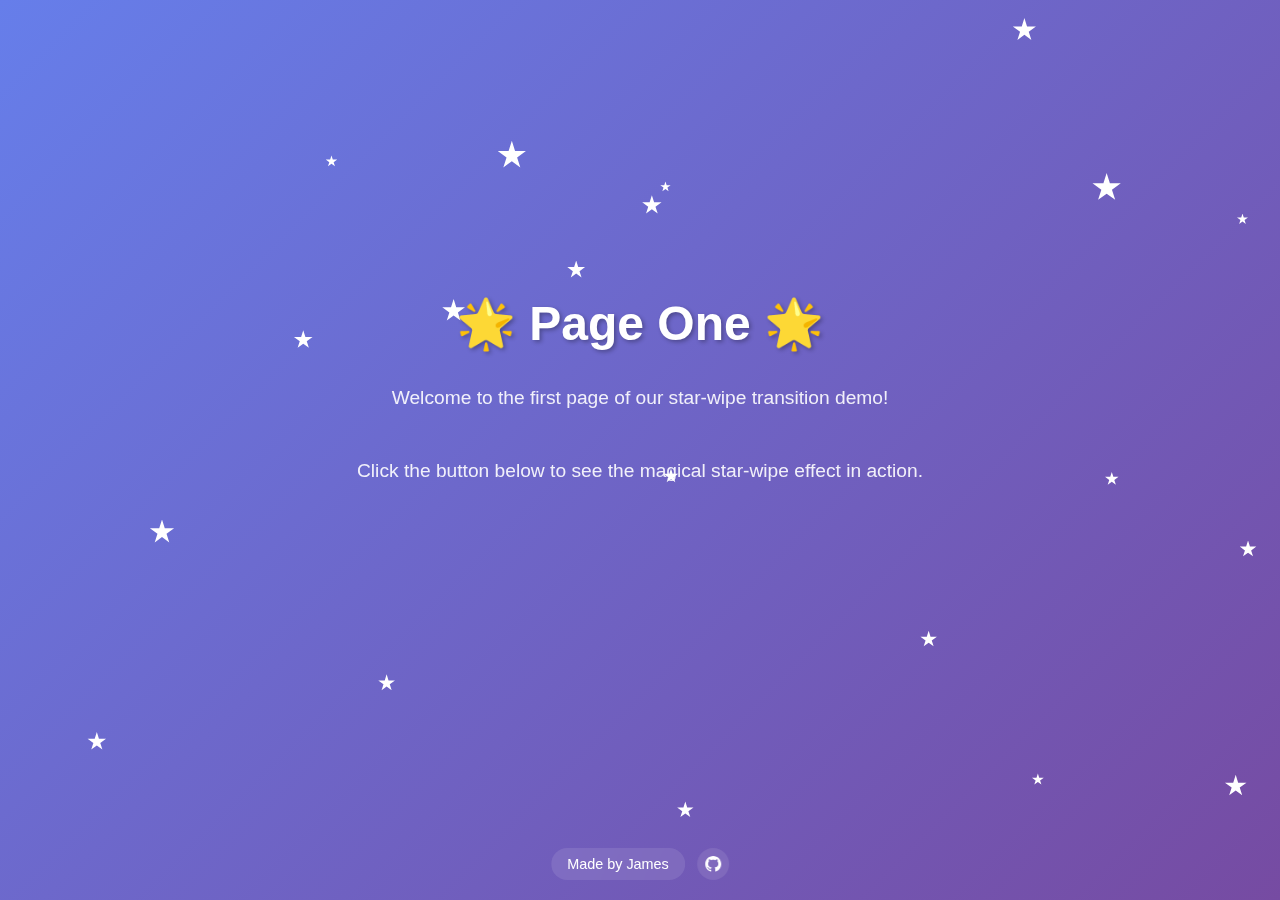
<file: index.html>
<!DOCTYPE html>
<html lang="en">
  <head>
    <meta charset="UTF-8" />
    <meta name="viewport" content="width=device-width, initial-scale=1.0" />
    <title>starwipe.fun</title>
    <link rel="stylesheet" href="styles.css">
    <link rel="icon" href="https://fav.farm/🌈" />
  </head>
  <body class="page-1">
    <div class="stars" id="stars"></div>

    <h1>🌟 Page One 🌟</h1>
    <p>Welcome to the first page of our star-wipe transition demo!</p>
    <p>Click the button below to see the magical star-wipe effect in action.</p>

    <a href="2.html" class="nav-button">
      ✨ Go to Page 2 ✨
    </a>

    <div class="like-component">
      <button class="like-button" id="like-button">
        <span class="heart" id="heart">❤️</span>
        <span class="like-count" id="like-count">0</span>
      </button>
    </div>

    <div class="bottom-buttons">
      <a href="https://jameskeezer.dev" class="made-by" target="_blank" rel="noopener">
        Made by James
      </a>

      <a href="https://github.com/Jamesllllllllll/star-wipe-view-transition" class="github-code" target="_blank" rel="noopener">
        <svg viewBox="0 0 24 24">
          <path d="M12 0c-6.626 0-12 5.373-12 12 0 5.302 3.438 9.8 8.207 11.387.599.111.793-.261.793-.577v-2.234c-3.338.726-4.033-1.416-4.033-1.416-.546-1.387-1.333-1.756-1.333-1.756-1.089-.745.083-.729.083-.729 1.205.084 1.839 1.237 1.839 1.237 1.07 1.834 2.807 1.304 3.492.997.107-.775.418-1.305.762-1.604-2.665-.305-5.467-1.334-5.467-5.931 0-1.311.469-2.381 1.236-3.221-.124-.303-.535-1.524.117-3.176 0 0 1.008-.322 3.301 1.23.957-.266 1.983-.399 3.003-.404 1.02.005 2.047.138 3.006.404 2.291-1.552 3.297-1.23 3.297-1.23.653 1.653.242 2.874.118 3.176.77.84 1.235 1.911 1.235 3.221 0 4.609-2.807 5.624-5.479 5.921.43.372.823 1.102.823 2.222v3.293c0 .319.192.694.801.576 4.765-1.589 8.199-6.086 8.199-11.386 0-6.627-5.373-12-12-12z"/>
        </svg>
      </a>
    </div>

    <script src="script.js"></script>
    <script src="page1.js"></script>
    <script src="like.js"></script>
  </body>
</html>
</file>
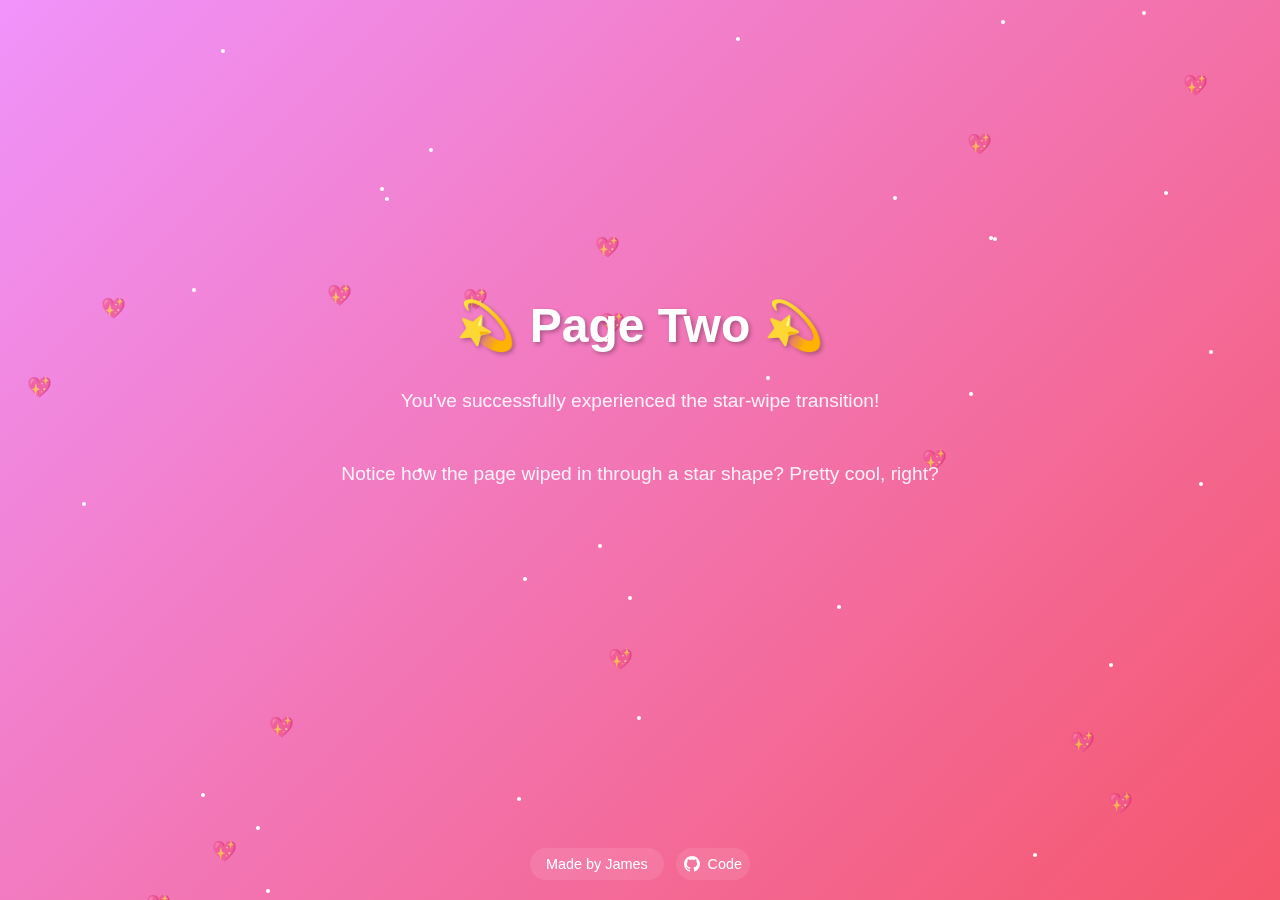
<file: 2.html>
<!DOCTYPE html>
<html lang="en">
  <head>
    <meta charset="UTF-8" />
    <meta name="viewport" content="width=device-width, initial-scale=1.0" />
    <title>starwipe.fun</title>
    <link rel="stylesheet" href="styles.css" />
    <link rel="icon" href="https://fav.farm/🌈" />
  </head>
  <body class="page-2">
    <div class="hearts" id="hearts"></div>

    <h1>💫 Page Two 💫</h1>
    <p>You've successfully experienced the star-wipe transition!</p>
    <p>
      Notice how the page wiped in through a star shape? Pretty cool, right?
    </p>

         <a href="/" class="nav-button"> 🌟 Back to Page 1 🌟 </a>

     <button class="grab-code-button" onclick="showCodeModal()">✨ Grab the Code ✨</button>

     <dialog id="codeModal" class="code-modal">
       <div class="code-snippet">
         <div class="code-snippet-header">
           <h3>✨ The Magic Sauce ✨</h3>
           <button class="copy-button" onclick="copyCSS()">Copy CSS</button>
         </div>
         <div class="code-snippet-content">
        <div><span class="selector">@view-transition</span> {</div>
         <div>&nbsp;&nbsp;<span class="property">navigation</span>: <span class="value">auto</span>;</div>
         <div>}</div>
         <br>
         <div><span class="selector">::view-transition-old(root)</span> {</div>
         <div>&nbsp;&nbsp;<span class="property">animation</span>: <span class="animation">star-wipe-out</span> <span class="value">0.9s</span> <span class="value">ease-in-out</span>;</div>
         <div>}</div>
         <br>
         <div><span class="selector">::view-transition-new(root)</span> {</div>
         <div>&nbsp;&nbsp;<span class="property">animation</span>: <span class="animation">star-wipe-in</span> <span class="value">0.9s</span> <span class="value">ease-in-out</span>;</div>
         <div>}</div>
         <br>
         <div><span class="comment">/* Required to show the old page content during the transition */</span></div>
         <div><span class="keyframes">@keyframes</span> <span class="animation">star-wipe-out</span> {</div>
         <div>&nbsp;&nbsp;<span class="property">from</span> {</div>
         <div>&nbsp;&nbsp;&nbsp;&nbsp;<span class="property">opacity</span>: <span class="value">1</span>;</div>
         <div>&nbsp;&nbsp;}</div>
         <div>&nbsp;&nbsp;<span class="property">to</span> {</div>
         <div>&nbsp;&nbsp;&nbsp;&nbsp;<span class="property">opacity</span>: <span class="value">1</span>;</div>
         <div>&nbsp;&nbsp;}</div>
         <div>}</div>
         <br>
         <div><span class="keyframes">@keyframes</span> <span class="animation">star-wipe-in</span> {</div>
         <div>&nbsp;&nbsp;<span class="property">from</span> {</div>
         <div>&nbsp;&nbsp;&nbsp;&nbsp;<span class="property">clip-path</span>: <span class="value">polygon(50% 50%, 50% 50%, 50% 50%, 50% 50%, 50% 50%, 50% 50%, 50% 50%, 50% 50%, 50% 50%, 50% 50%)</span>;</div>
         <div>&nbsp;&nbsp;}</div>
         <div>&nbsp;&nbsp;<span class="property">to</span> {</div>
         <div>&nbsp;&nbsp;&nbsp;&nbsp;<span class="property">clip-path</span>: <span class="value">polygon(calc(50vmin + 50vw - 50vmin) -300vmin, calc(188vmin + 50vw - 50vmin) -24vmin, calc(484vmin + 50vw - 50vmin) -24vmin, calc(244vmin + 50vw - 50vmin) 152vmin, calc(332vmin + 50vw - 50vmin) 424vmin, calc(50vmin + 50vw - 50vmin) 256vmin, calc(-232vmin + 50vw - 50vmin) 424vmin, calc(-144vmin + 50vw - 50vmin) 152vmin, calc(-384vmin + 50vw - 50vmin) -24vmin, calc(-88vmin + 50vw - 50vmin) -24vmin)</span>;</div>
         <div>&nbsp;&nbsp;}</div>
         <div>}</div>
       </div>
     </dialog>

    <div class="bottom-buttons">
      <a href="https://jameskeezer.dev" class="made-by" target="_blank" rel="noopener">
        Made by James
      </a>

      <a href="https://github.com/Jamesllllllllll/star-wipe-view-transition" class="github-code" target="_blank" rel="noopener">
        <svg viewBox="0 0 24 24">
          <path d="M12 0c-6.626 0-12 5.373-12 12 0 5.302 3.438 9.8 8.207 11.387.599.111.793-.261.793-.577v-2.234c-3.338.726-4.033-1.416-4.033-1.416-.546-1.387-1.333-1.756-1.333-1.756-1.089-.745.083-.729.083-.729 1.205.084 1.839 1.237 1.839 1.237 1.07 1.834 2.807 1.304 3.492.997.107-.775.418-1.305.762-1.604-2.665-.305-5.467-1.334-5.467-5.931 0-1.311.469-2.381 1.236-3.221-.124-.303-.535-1.524.117-3.176 0 0 1.008-.322 3.301 1.23.957-.266 1.983-.399 3.003-.404 1.02.005 2.047.138 3.006.404 2.291-1.552 3.297-1.23 3.297-1.23.653 1.653.242 2.874.118 3.176.77.84 1.235 1.911 1.235 3.221 0 4.609-2.807 5.624-5.479 5.921.43.372.823 1.102.823 2.222v3.293c0 .319.192.694.801.576 4.765-1.589 8.199-6.086 8.199-11.386 0-6.627-5.373-12-12-12z"/>
        </svg>
        Code
      </a>
    </div>

    <script src="script.js"></script>
    <script src="page2.js"></script>
  </body>
</html>
</file>
<file: styles.css>
@view-transition {
    navigation: auto;
}

/* Star Wipe Animations */

::view-transition-old(root) {
    animation: star-wipe-out 0.9s ease-in-out;
}

::view-transition-new(root) {
    animation: star-wipe-in 0.9s ease-in-out;
}

@keyframes star-wipe-out {
    /* Required to keep old page visible during transition */
}

@keyframes star-wipe-in {
    from {
        clip-path: polygon(50% 50%, 50% 50%, 50% 50%, 50% 50%, 50% 50%, 50% 50%, 50% 50%, 50% 50%, 50% 50%, 50% 50%);
    }
    to {
        clip-path: polygon(calc(50vmin + 50vw - 50vmin) -300vmin, calc(188vmin + 50vw - 50vmin) -24vmin, calc(484vmin + 50vw - 50vmin) -24vmin, calc(244vmin + 50vw - 50vmin) 152vmin, calc(332vmin + 50vw - 50vmin) 424vmin, calc(50vmin + 50vw - 50vmin) 256vmin, calc(-232vmin + 50vw - 50vmin) 424vmin, calc(-144vmin + 50vw - 50vmin) 152vmin, calc(-384vmin + 50vw - 50vmin) -24vmin, calc(-88vmin + 50vw - 50vmin) -24vmin);
    }
}

/* Base Page Styling - Shared */
body {
    margin: 0;
    padding: 0;
    font-family: 'Arial', sans-serif;
    color: white;
    height: 100vh;
    display: flex;
    flex-direction: column;
    justify-content: center;
    align-items: center;
    text-align: center;
}

h1 {
    font-size: 3rem;
    margin-bottom: 1rem;
    text-shadow: 2px 2px 4px rgba(0,0,0,0.3);
}

p {
    font-size: 1.2rem;
    margin-bottom: 2rem;
    opacity: 0.9;
}

/* Navigation Button - Shared */
.nav-button {
    background: rgba(255,255,255,0.2);
    border: 2px solid rgba(255,255,255,0.3);
    color: white;
    padding: 12px 24px;
    font-size: 1.1rem;
    border-radius: 30px;
    cursor: pointer;
    transition: all 0.3s ease;
    text-decoration: none;
    display: inline-block;
    backdrop-filter: blur(10px);
    opacity: 0;
    animation: fadeInButton 0.3s ease-out 1s forwards;
}

.nav-button:hover {
    background: rgba(255,255,255,0.3);
    border-color: rgba(255,255,255,0.5);
    transform: translateY(-2px);
    box-shadow: 0 5px 15px rgba(0,0,0,0.2);
}

/* Page 1 Specific Styles */
.page-1 {
    background: linear-gradient(135deg, #667eea 0%, #764ba2 100%);
}

.page-1 .stars {
    position: fixed;
    top: 0;
    left: 0;
    width: 100%;
    height: 100%;
    pointer-events: none;
    z-index: -1;
}

.page-1 .star {
    position: absolute;
    background: white;
    clip-path: polygon(50% 0%, 61% 35%, 98% 35%, 68% 57%, 79% 91%, 50% 70%, 21% 91%, 32% 57%, 2% 35%, 39% 35%);
    animation: twinkle 2s infinite alternate;
}

@keyframes twinkle {
    0% { opacity: 0.3; transform: scale(1); }
    100% { opacity: 0.8; transform: scale(1.1); }
}

/* Page 2 Specific Styles */
.page-2 {
    background: linear-gradient(135deg, #f093fb 0%, #f5576c 100%);
}

.page-2 .hearts {
    position: fixed;
    top: 0;
    left: 0;
    width: 100%;
    height: 100%;
    pointer-events: none;
    z-index: -1;
}

.page-2 .hearts .heart {
    position: absolute;
    color: rgba(255,255,255,0.7);
    font-size: 20px;
    animation: float 3s infinite ease-in-out;
}

.page-2 .constellation {
    position: fixed;
    width: 4px;
    height: 4px;
    background: white;
    border-radius: 50%;
    animation: pulse 2s infinite;
}

@keyframes float {
    0%, 100% { transform: translateY(0px) rotate(0deg); }
    50% { transform: translateY(-20px) rotate(10deg); }
}

@keyframes pulse {
    0%, 100% { opacity: 0.4; transform: scale(1); }
    50% { opacity: 1; transform: scale(1.5); }
}

/* Shared Animations */
@keyframes fadeInButton {
    from { opacity: 0; transform: translateY(8px); }
    to { opacity: 1; transform: translateY(0); }
}

/* Interactive Sparkle Effects */
@keyframes sparkle-pop {
    0% { transform: scale(0) rotate(0deg); opacity: 1; }
    50% { transform: scale(1.2) rotate(180deg); opacity: 1; }
    100% { transform: scale(0) rotate(360deg); opacity: 0; }
}

@keyframes sparkle-burst {
    0% { transform: scale(0) rotate(0deg); opacity: 1; }
    50% { transform: scale(1.5) rotate(180deg); opacity: 1; }
    100% { transform: scale(0) rotate(360deg); opacity: 0; }
}

/* Browser Support Notice */
.browser-notice {
    position: fixed;
    bottom: 20px;
    left: 50%;
    transform: translateX(-50%);
    background: rgba(255,255,255,0.1);
    padding: 10px 20px;
    border-radius: 20px;
    font-size: 0.9rem;
    backdrop-filter: blur(10px);
}

.made-by {
    background: rgba(255,255,255,0.1);
    padding: 8px 16px;
    border-radius: 20px;
    font-size: 0.9rem;
    backdrop-filter: blur(10px);
    color: white;
    text-decoration: none;
    display: flex;
    align-items: center;
    gap: 8px;
    transition: all 0.3s ease;
}

.made-by:hover {
    background: rgba(255,255,255,0.2);
}

.github-code {
    background: rgba(255,255,255,0.1);
    padding: 8px;
    border-radius: 20px;
    font-size: 0.9rem;
    backdrop-filter: blur(10px);
    color: white;
    text-decoration: none;
    display: flex;
    align-items: center;
    gap: 8px;
    transition: all 0.3s ease;
}

.github-code:hover {
    background: rgba(255,255,255,0.2);
}

.bottom-buttons {
    position: fixed;
    bottom: 20px;
    left: 50%;
    transform: translateX(-50%);
    display: flex;
    gap: 12px;
    z-index: 1000;
}

.made-by svg,
.github-code svg {
    width: 16px;
    height: 16px;
    fill: currentColor;
}

/* Grab Code Button */
.grab-code-button {
    background: rgba(255,255,255,0.2);
    border: 2px solid rgba(255,255,255,0.3);
    color: white;
    padding: 12px 24px;
    font-size: 1.1rem;
    border-radius: 30px;
    cursor: pointer;
    transition: all 0.3s ease;
    backdrop-filter: blur(10px);
    margin-top: 20px;
    font-family: 'Arial', sans-serif;
    opacity: 0;
    animation: fadeInButton 0.3s ease-out 1.2s forwards;
}

.grab-code-button:hover {
    background: rgba(255,255,255,0.3);
    border-color: rgba(255,255,255,0.5);
    transform: translateY(-2px);
    box-shadow: 0 5px 15px rgba(0,0,0,0.2);
}

/* Modal Styles */
.code-modal {
    border: none;
    border-radius: 12px;
    padding: 0;
    background: transparent;
    box-shadow: none;
    opacity: 1;
    transform: translateY(0);
    transition: opacity 0.3s ease, transform 0.3s ease;
}

@starting-style {
    .code-modal {
        opacity: 0;
        transform: translateY(8px);
    }
    
    .code-modal::backdrop {
        opacity: 0;
    }
}

.code-modal::backdrop {
    background: rgba(0, 0, 0, 0.7);
    backdrop-filter: blur(5px);
    opacity: 1;
    transition: opacity 0.3s ease;
}

/* Code Snippet Component */
.code-snippet {
    background: rgba(0, 0, 0, 0.9);
    border: 2px solid rgba(255, 255, 255, 0.2);
    border-radius: 12px;
    font-family: 'Courier New', monospace;
    font-size: 0.85rem;
    line-height: 1.4;
    color: #e6e6e6;
    max-width: 600px;
    max-height: 80vh;
    overflow: auto;
    overflow-x: auto;
    white-space: nowrap;
    backdrop-filter: blur(10px);
    box-shadow: 0 8px 32px rgba(0, 0, 0, 0.3);
    position: relative;
}

/* Custom Scrollbars */
.code-snippet::-webkit-scrollbar {
    width: 8px;
    height: 8px;
}

.code-snippet::-webkit-scrollbar-track {
    background: #37181f;
    border-radius: 4px;
}

.code-snippet::-webkit-scrollbar-thumb {
    background: #592d37;
    border-radius: 4px;
    transition: background 0.2s ease;
}

.code-snippet::-webkit-scrollbar-thumb:hover {
    background: #5e313b;
}

.code-snippet::-webkit-scrollbar-corner {
    background: #592d37;
    border-radius: 4px;
}

.code-snippet-header {
    position: sticky;
    top: 0;
    left: 0;
    right: 0;
    display: flex;
    justify-content: space-between;
    align-items: center;
    padding: 20px;
    gap: 10px;
    background: rgba(0, 0, 0, 0.9);
    border-bottom: 2px solid rgba(255, 255, 255, 0.2);
    z-index: 10;
}

.copy-button {
    background: rgba(255, 255, 255, 0.1);
    border: 1px solid rgba(255, 255, 255, 0.3);
    color: white;
    padding: 6px 12px;
    border-radius: 6px;
    font-size: 0.75rem;
    cursor: pointer;
    transition: all 0.3s ease;
    font-family: 'Arial', sans-serif;
}

.copy-button:hover {
    background: rgba(255, 255, 255, 0.2);
    transform: translateY(-1px);
}

.copy-button.copied {
    background: #4ecdc4;
    border-color: #4ecdc4;
}

.code-snippet-content {
    padding: 20px;
}

.code-snippet h3 {
    color: #ff6b9d;
    font-size: 1rem;
    font-weight: bold;
    text-align: center;
}

.code-snippet div {
    text-align: left;
}

.code-snippet .highlight {
    color: #4ecdc4;
    font-weight: bold;
}

.code-snippet .comment {
    color: #888;
    font-style: italic;
}

.code-snippet .property {
    color: #f9ca24;
}

.code-snippet .value {
    color: #f0932b;
}

.code-snippet .selector {
    color: #ff6b9d;
}

.code-snippet .animation {
    color: #4ecdc4;
}

.code-snippet .keyframes {
    color: #f0932b;
}

/* Like Component Styles */
.like-component {
    margin: 20px 0;
    display: flex;
    justify-content: center;
    opacity: 0;
    animation: fadeInButton 0.3s ease-out 0.8s forwards;
}

.like-button {
    background: rgba(255,255,255,0.08);
    border: 1px solid rgba(255,255,255,0.2);
    border-radius: 40px;
    padding: 8px 12px;
    display: flex;
    align-items: center;
    gap: 6px;
    cursor: pointer;
    transition: all 0.2s ease;
    backdrop-filter: blur(8px);
    font-family: 'Arial', sans-serif;
}

.like-button:hover {
    background: rgba(255,255,255,0.14);
    border-color: rgba(255,255,255,0.3);
    transform: translateY(-1px);
    box-shadow: 0 4px 10px rgba(0,0,0,0.15);
}

.like-button:active {
    transform: translateY(0);
}

.like-button.liked .heart {
    animation: heartPulse 0.4s ease;
}

.like-button .heart {
    font-size: 16px;
    line-height: 1;
    transition: all 0.2s ease;
}

.like-button .like-count {
    color: white;
    font-size: 14px;
    font-weight: 600;
    min-width: 18px;
    text-align: left;
}

@keyframes heartPulse {
    0% { transform: scale(1); }
    50% { transform: scale(1.3); }
    100% { transform: scale(1); }
}
</file>
